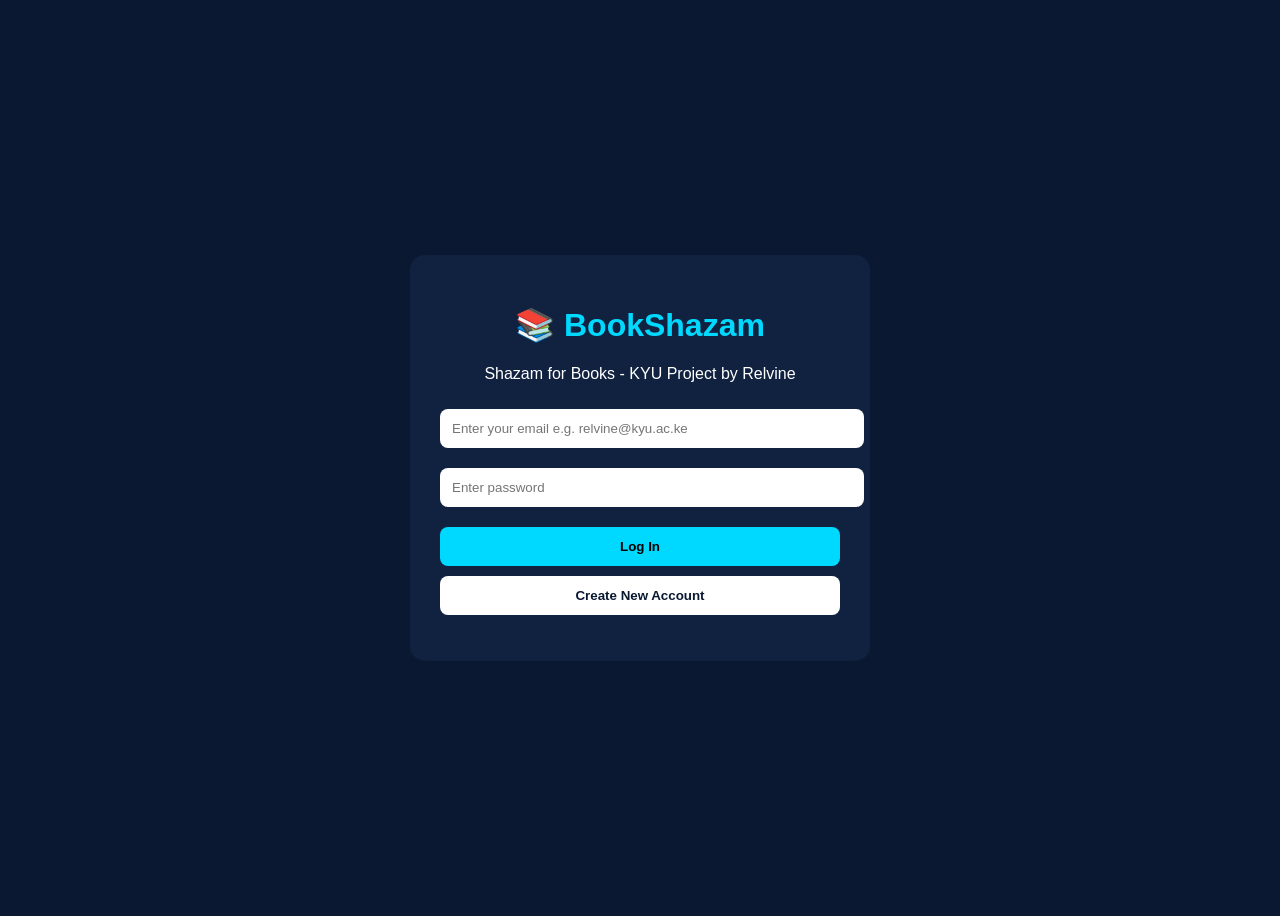
<file: index.html>
<!DOCTYPE html>
<html>
<head>
<title>BookShazam - Login</title>
<link rel="stylesheet" href="style.css">
</head>
<body>
<div class="container">
  <h1>📚 BookShazam</h1>
  <p>Shazam for Books - KYU Project by Relvine</p>
  
  <input type="email" id="email" placeholder="Enter your email e.g. relvine@kyu.ac.ke">
  <input type="password" id="password" placeholder="Enter password">
  
  <button onclick="login()">Log In</button>
  <button onclick="signup()" class="secondary">Create New Account</button>
  
  <p id="message"></p>
</div>
<script src="app.js"></script>
</body>
</html>
</file>
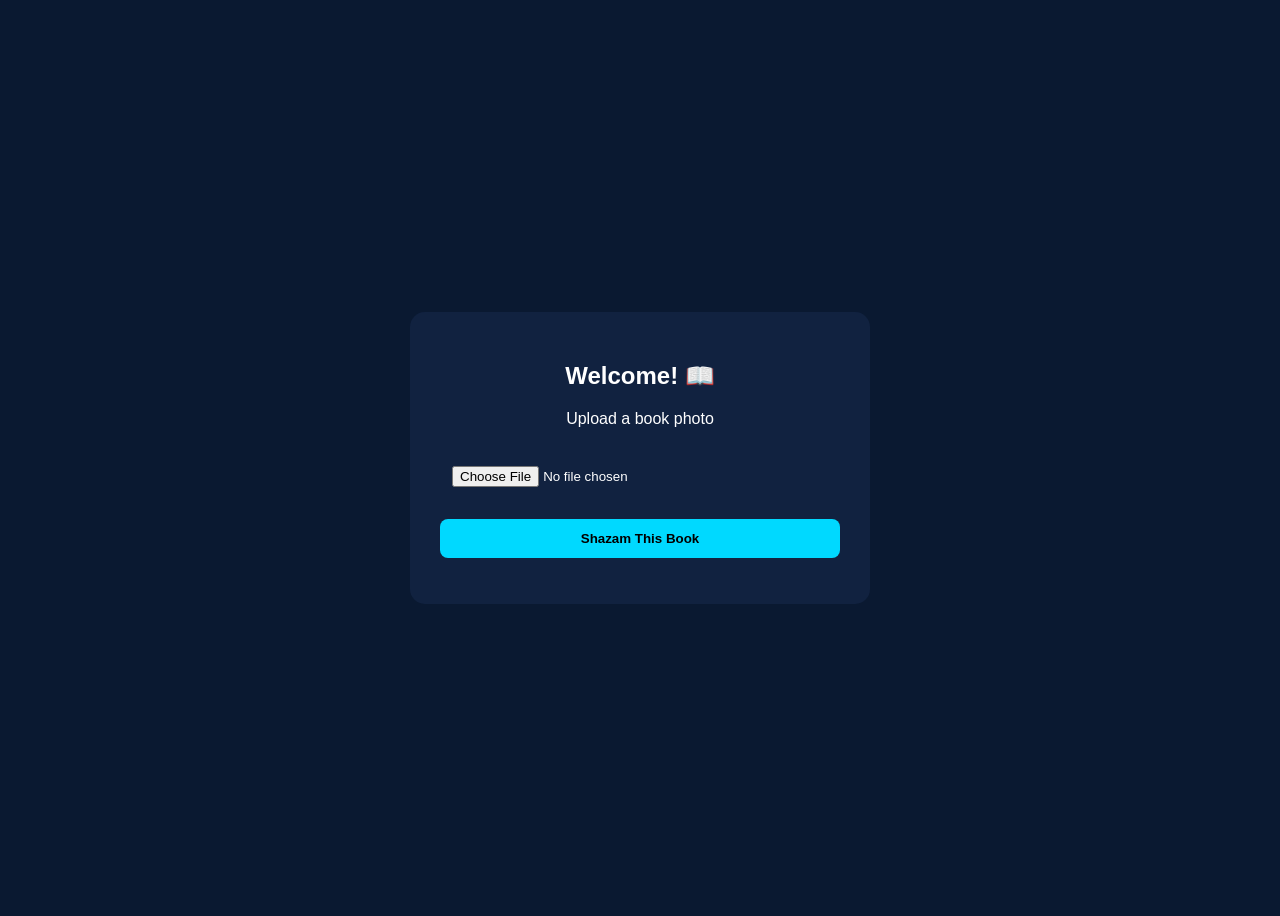
<file: home.html>
<!DOCTYPE html>
<html>
<head><title>BookShazam - Home</title><link rel="stylesheet" href="style.css"></head>
<body>
<div class="container">
<h2>Welcome! 📖</h2>
<p>Upload a book photo</p>
<input type="file" id="bookPhoto">
<button onclick="identifyBook()">Shazam This Book</button>
<p id="result"></p>
</div>
<script>
function identifyBook(){
  document.getElementById("result").innerText = "Searching... (Next step: we will connect Google Books API)";
}
</script>
</body>
</html>
</file>
<file: style.css>
body { background: #0A1931; color: white; font-family: Arial; display: flex; justify-content: center; align-items: center; height: 100vh; }
.container { background: #112240; padding: 30px; border-radius: 15px; width: 90%; max-width: 400px; text-align: center; }
h1 { color: #00D9FF; }
input { width: 100%; padding: 12px; margin: 10px 0; border-radius: 8px; border: none; }
button { width: 100%; padding: 12px; margin-top: 10px; background: #00D9FF; border: none; border-radius: 8px; font-weight: bold; cursor: pointer; }
.secondary { background: white; color: #0A1931; }
#message { color: #00FF9C; margin-top: 15px; }
</file>
